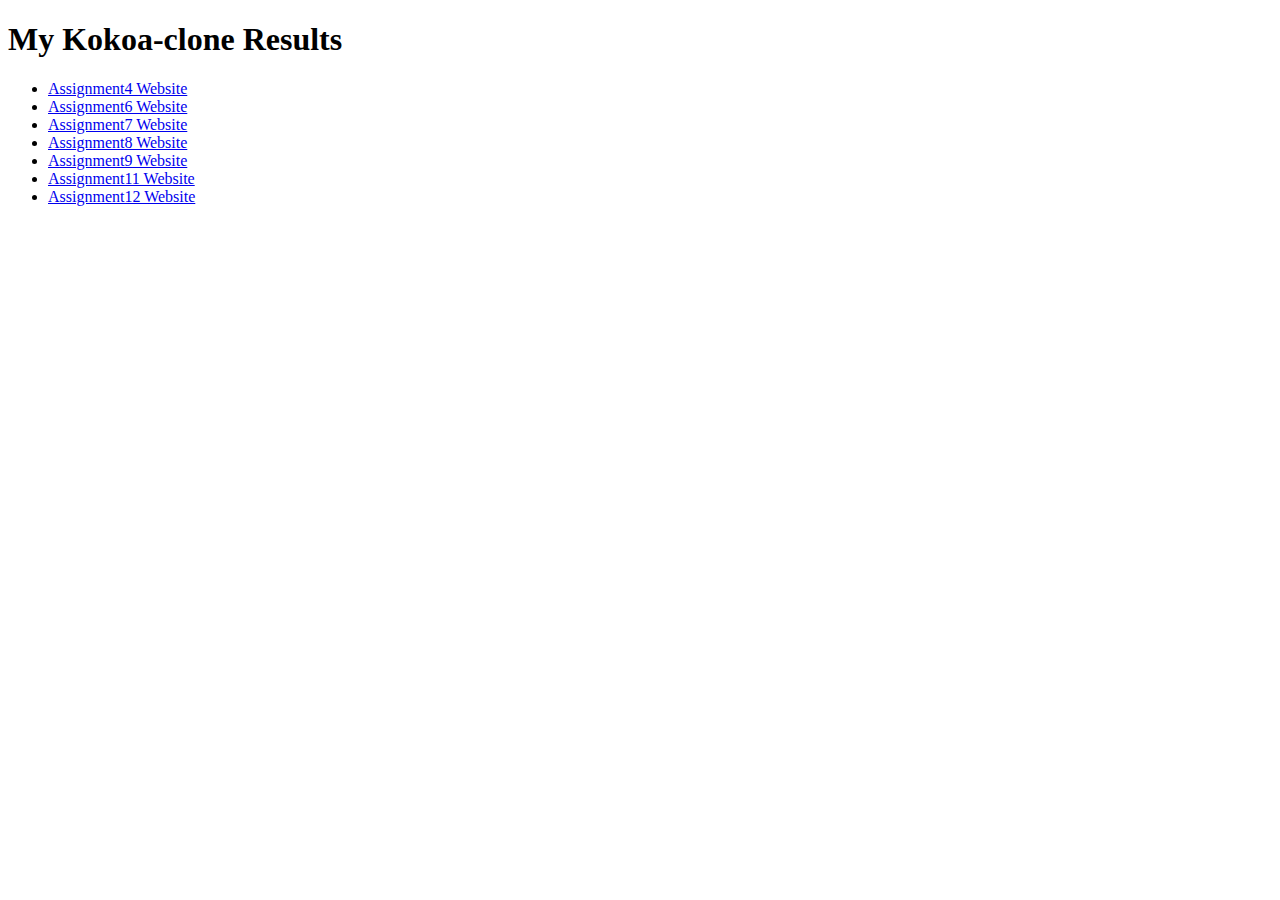
<file: index.html>
<!DOCTYPE html>
<head>
    <title>My Kokoa-clone Website Set</title>
</head>
<body>
    <h1>My Kokoa-clone Results</h1>
    <ul>
        <li><a href="Assignment/Assignment4/index.html">Assignment4 Website</a></li>
        <li><a href="Assignment/Assignment6/index.html">Assignment6 Website</a></li>
        <li><a href="Assignment/Assignment7/index.html">Assignment7 Website</a></li>
        <li><a href="Assignment/Assignment8/index.html">Assignment8 Website</a></li>
        <li><a href="Assignment/Assignment9/index.html">Assignment9 Website</a></li>
        <li><a href="Assignment/Assignment11/index.html">Assignment11 Website</a></li>
        <li><a href="Assignment/Assignment12/index.html">Assignment12 Website</a></li>
    </ul>
</body>
</file>
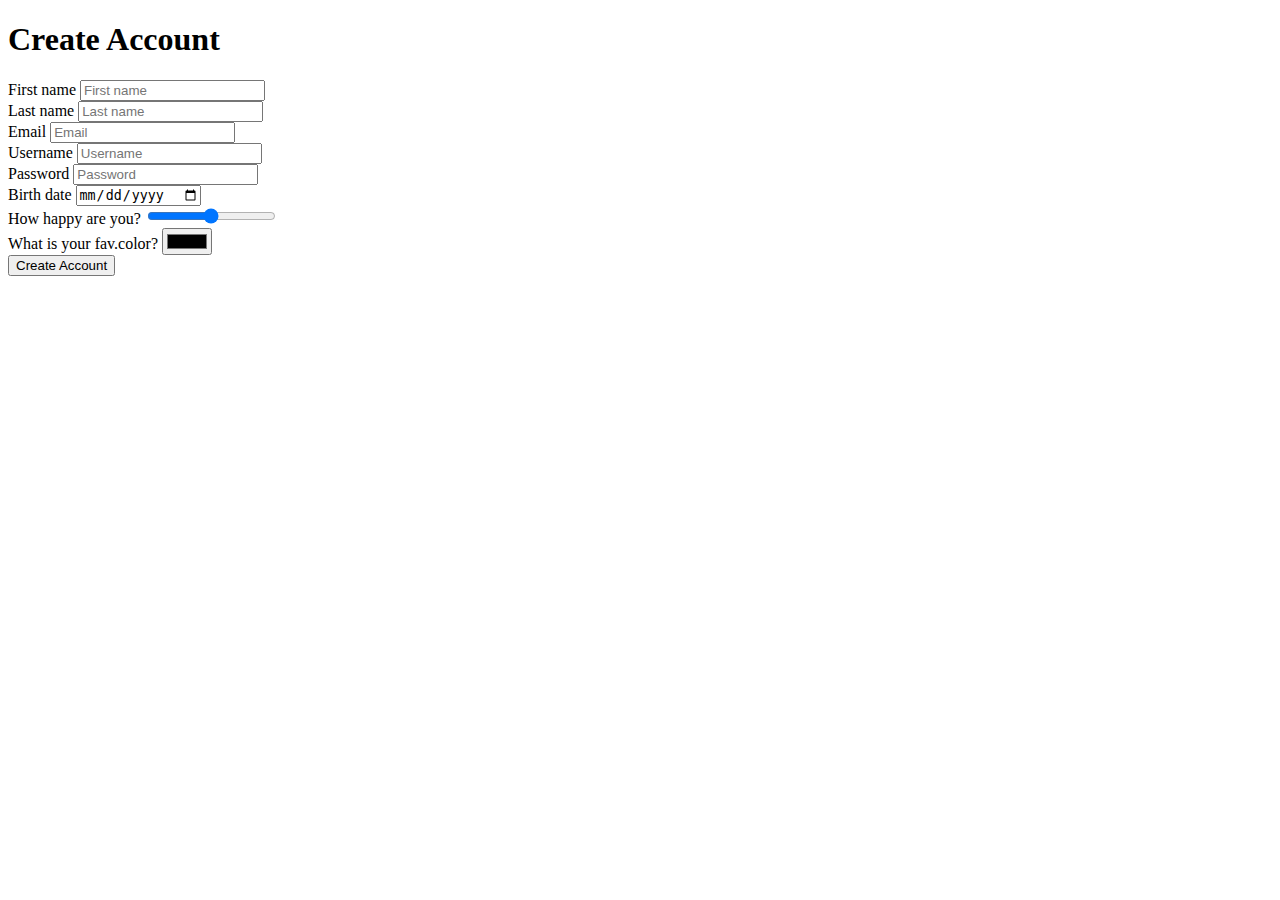
<file: Assignment/Assignment4/index.html>
<!DOCTYPE html>
<html>
  <head>
    <meta charset="utf-8">
    <meta name="viewport" content="width=device-width">
    <title>repl.it</title>
  </head>
  <body>
    <div><h1>Create Account</h1></div>
  <form>
  <div>
    <label for="first-name">First name</label>
    <input type="text" id="first-name" placeholder="First name" required />
  </div>
  <div>
    <label for="last-name">Last name</label>
    <input type="text" id="last-name" placeholder="Last name" required />
  </div>
  <div>
    <label for="email">Email</label>
    <input type="email" id="email" placeholder="Email" required />
  </div>
  <div>
    <label for="username">Username</label>
    <input type="text" id="username" placeholder="Username" required />
  </div>
  <div>
    <label for="password">Password</label>
    <input type="password" id="password" placeholder="Password" minlength="10" required />
  </div>
  <div>
    <label for="birthday">Birth date</label>
    <input type="date" id="birthday" required />
  </div>
  <div>
    <label for="happy">How happy are you?</label>
    <input type="range" id="happy" required />
  </div>
  <div>
    <label for="color">What is your fav.color?</label>
    <input type="color" id="color" required />
  </div>
  <div>
    <input type="submit" name="Create Account" value="Create Account"/>
  </div>
  </form>
  </body>
</html>
</file>
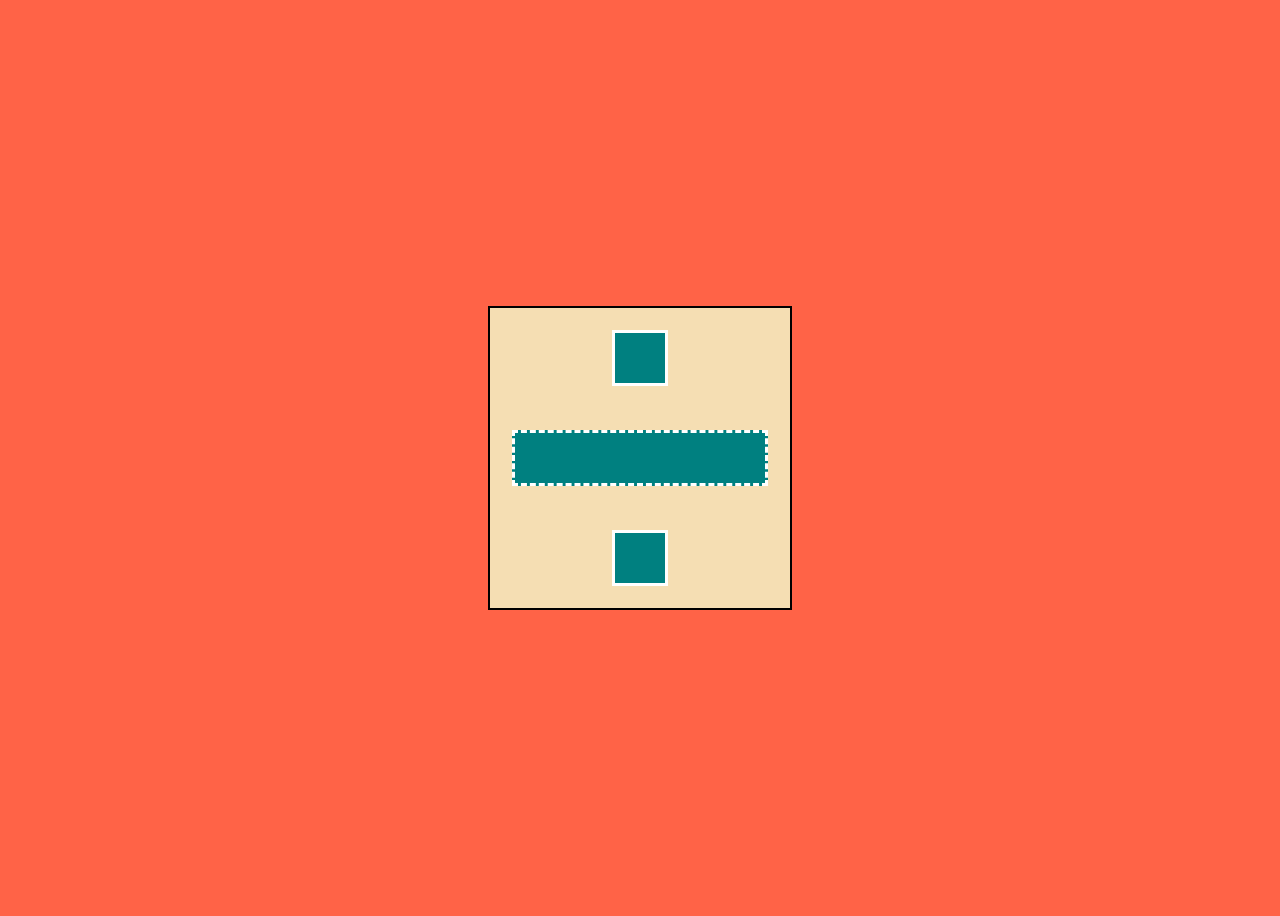
<file: Assignment/Assignment6/index.html>
<!DOCTYPE html>
<html lang="kr">
  <head>
    <title>Assignment Day 6</title>
    <style>
      html {
        background-color: tomato;
      }
      body {
        height: 100vh;
        display: flex;
        justify-content: center;
        align-items: center;
      }
      div {
        background-color: teal;
        border: 3px solid white;
      }
      div#one {
        display: flex;
        flex-direction: column;
        justify-content: space-around;
        align-items: center;
        height: 300px;
        width: 300px;
        background-color: #f5deb3;
        border-width: 2px;
        border-color: black;
      }
      div#two {
        height: 50px;
        width: 50px;
      }
      div#three {
        height: 50px;
        width: 250px;
        border-style: dashed;
      }
      div#four {
        height: 50px;
        width: 50px;
      }
    </style>
  </head>
  <body>
    <div id="one">
      <div id="two"></div>
      <div id="three"></div>
      <div id="four"></div>
    </div>
  </body>
</html>
</file>
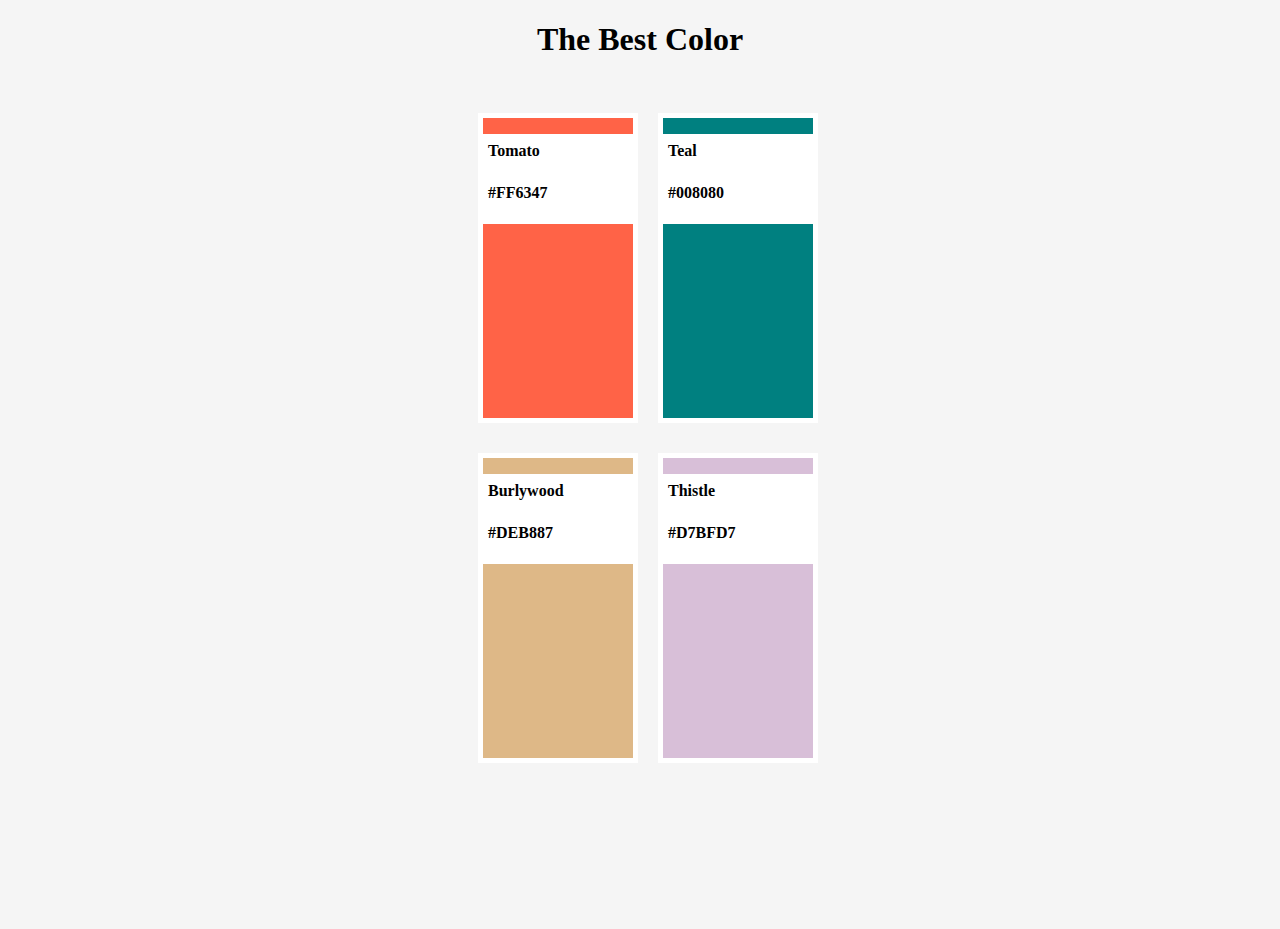
<file: Assignment/Assignment7/index.html>
<!DOCTYPE html>
<html lang="kr">
  <head>
    <title>Assignment Day 7</title>
    <style>
      html {
        background-color: #f5f5f5;
      }
      body {
        height: 100vh;
        text-align: center;
      }
      div.tool {
        display: flex;
        justify-content: center;
        width: 100vw;
      }
      div.outbox {
        width: 150px;
        height: 300px;
        margin: 15px 10px;
        border: 5px solid white;
      }
      .outbox > div {
        background-color: white;
        height: 30%;
      }
      div > p {
        text-align: left;
        margin-left: 5px;
        padding-top: 8px;
        font-weight: bold;
      }
      .tool > .outbox:first-child {
        background-color: tomato;
      }
      .tool > .outbox:last-child {
        background-color: teal;
      }
      .tool:last-child > .outbox:first-child {
        background-color: burlywood;
      }
      .tool:last-child > .outbox:last-child {
        background-color: thistle;
      }
    </style>
  </head>
  <body>
    <h1>The Best Color</h1>
    <br />
    <div class="tool">
      <div class="outbox">
        <div>
          <p>Tomato</p>
          <p>#FF6347</p>
        </div>
      </div>
      <div class="outbox">
        <div>
          <p>Teal</p>
          <p>#008080</p>
        </div>
      </div>
    </div>
    <div class="tool">
      <div class="outbox">
        <div>
          <p>Burlywood</p>
          <p>#DEB887</p>
        </div>
      </div>
      <div class="outbox">
        <div>
          <p>Thistle</p>
          <p>#D7BFD7</p>
        </div>
      </div>
    </div>
  </body>
</html>
</file>
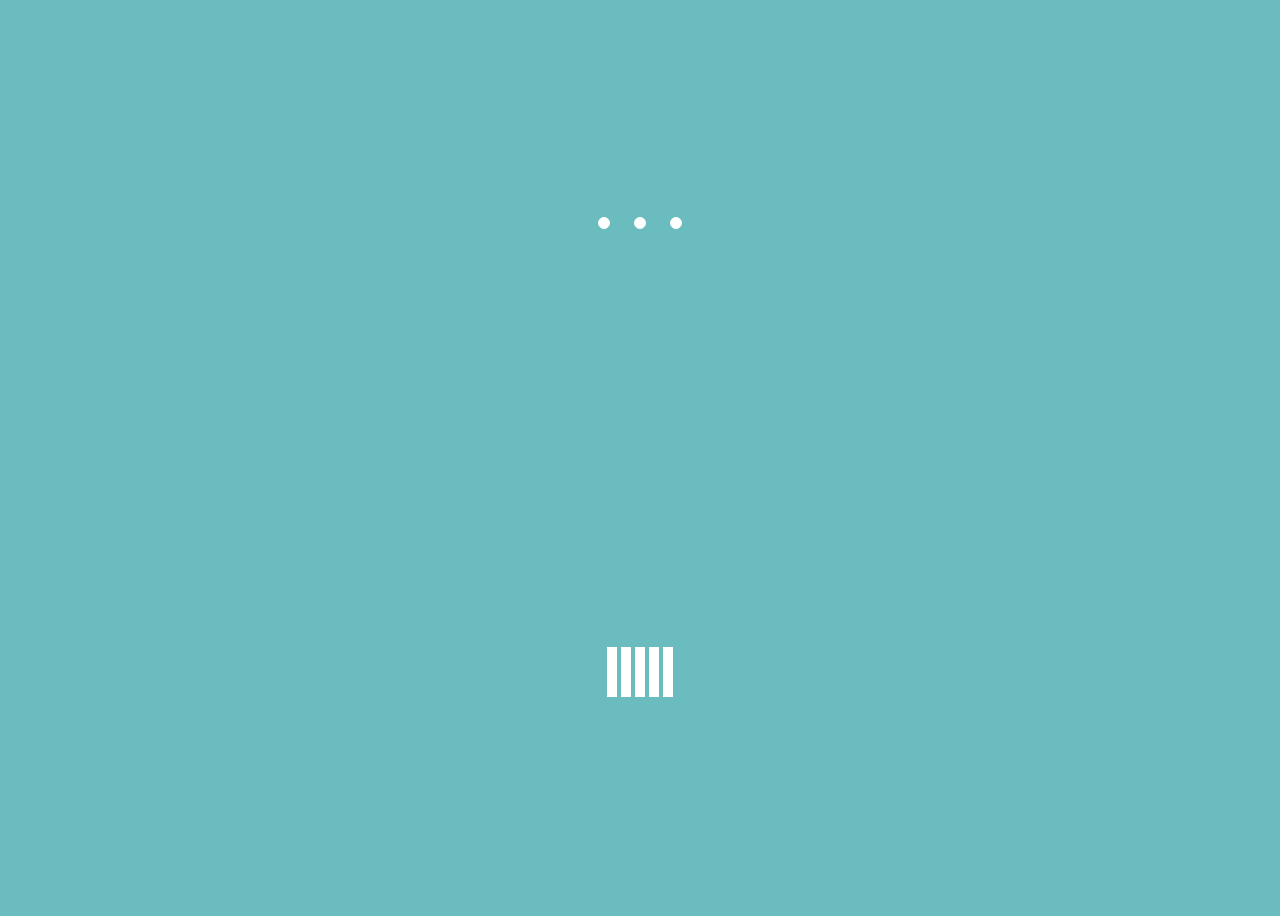
<file: Assignment/Assignment8/index.html>
<!DOCTYPE html>
<html lang="kr">
  <head>
    <title>Assignment Day 7</title>
    <link rel="stylesheet" href="styles.css" />
  </head>
  <body>
    <section>
      <article class="rotate">
        <div class="ball"></div>
        <div class="ball"></div>
        <div class="ball"></div>
      </article>
    </section>
    <section>
      <article>
        <div class="bar"></div>
        <div class="bar"></div>
        <div class="bar"></div>
        <div class="bar"></div>
        <div class="bar"></div>
      </article>
    </section>
  </body>
</html>
</file>
<file: Assignment/Assignment8/styles.css>
body {
  background-color: #6bbcbe;
  display: flex;
  justify-content: center;
  align-items: center;
  flex-wrap: wrap;
  height: 100vh;
}
section {
  display: flex;
  justify-content: center;
  width: 100vw;
}
@keyframes rotate {
  0% {
    transform: rotate(0deg);
  }
  50% {
    transform: rotate(180deg);
  }
  100% {
    transform: rotate(360deg);
  }
}
.ball {
  display: inline-block;
  margin: 0 10px;
  background-color: white;
  border: 1px solid white;
  border-radius: 50%;
  width: 10px;
  height: 10px;
}
.rotate {
  animation: rotate 1s infinite ease-in-out;
}
@keyframes bounce {
  0% {
    transform: scaleY(1);
  }
  25% {
    transform: scaleY(2);
  }
  50% {
    transform: scaleY(1);
  }
}
.bar {
  display: inline-block;
  width: 10px;
  height: 50px;
  background-color: white;
  animation: bounce 1s infinite ease-in-out;
}
.bar:nth-child(1) {
  animation-delay: 0s;
}
.bar:nth-child(2) {
  animation-delay: 0.1s;
}
.bar:nth-child(3) {
  animation-delay: 0.2s;
}
.bar:nth-child(4) {
  animation-delay: 0.3s;
}
.bar:nth-child(5) {
  animation-delay: 0.4s;
}
</file>
